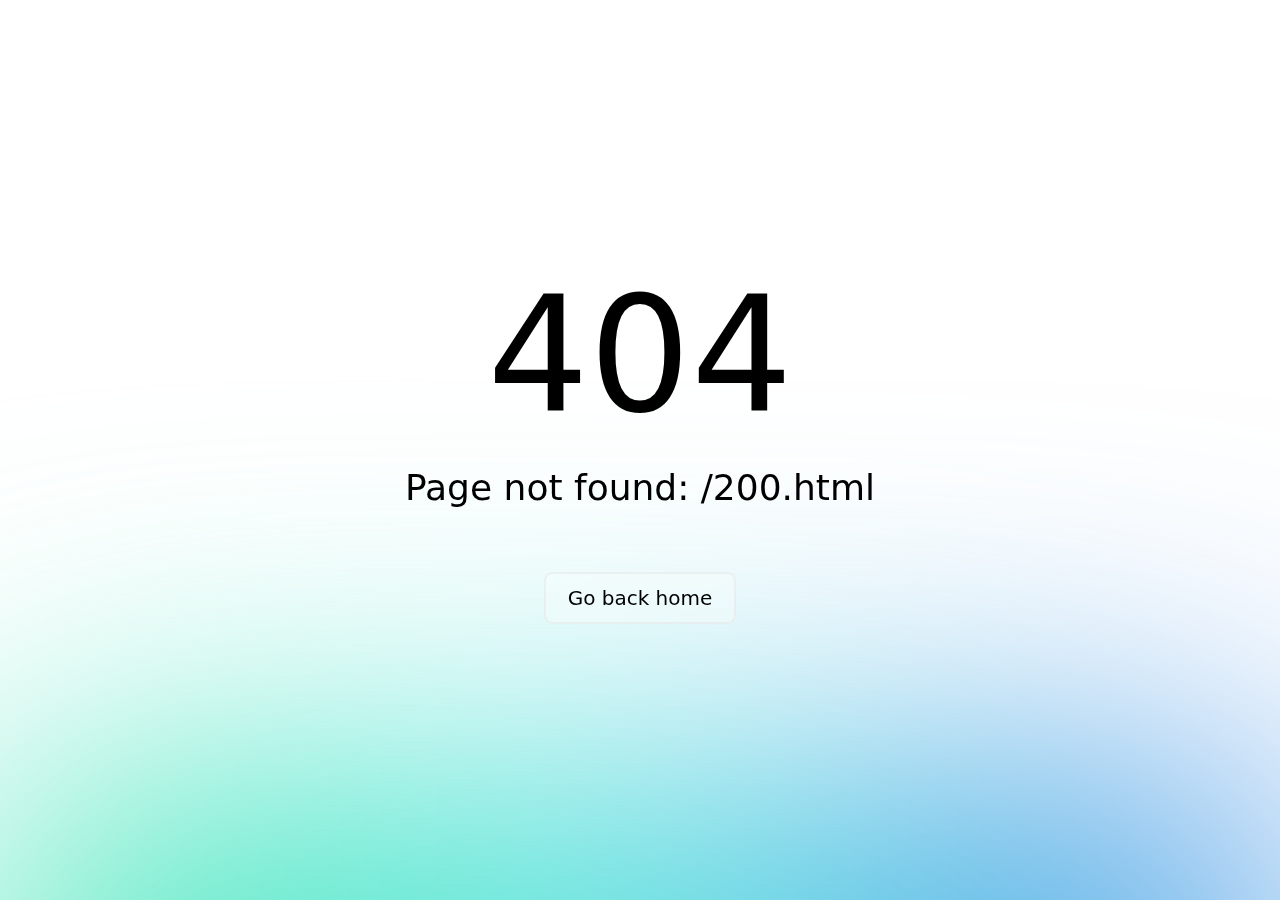
<file: 200.html>
<!DOCTYPE html><html><head><meta charset="utf-8">
<meta name="viewport" content="width=device-width, initial-scale=1">
<style>.top{font-size:20px}</style>
<link rel="modulepreload" as="script" crossorigin href="/_nuxt/PhColUWC.js">
<link rel="prefetch" as="script" crossorigin href="/_nuxt/BMNxwN6X.js">
<link rel="prefetch" as="script" crossorigin href="/_nuxt/Ccfa4NoW.js">
<link rel="prefetch" as="script" crossorigin href="/_nuxt/BDSn6Mhx.js">
<script type="module" src="/_nuxt/PhColUWC.js" crossorigin></script></head><body><div id="__nuxt"></div><div id="teleports"></div><script type="application/json" id="__NUXT_DATA__" data-ssr="false">[{"_errors":1,"serverRendered":2,"data":3,"state":4,"once":5},{},false,{},{},["Set"]]</script>
<script>window.__NUXT__={};window.__NUXT__.config={public:{},app:{baseURL:"/",buildAssetsDir:"/_nuxt/",cdnURL:""}}</script></body></html>
</file>
